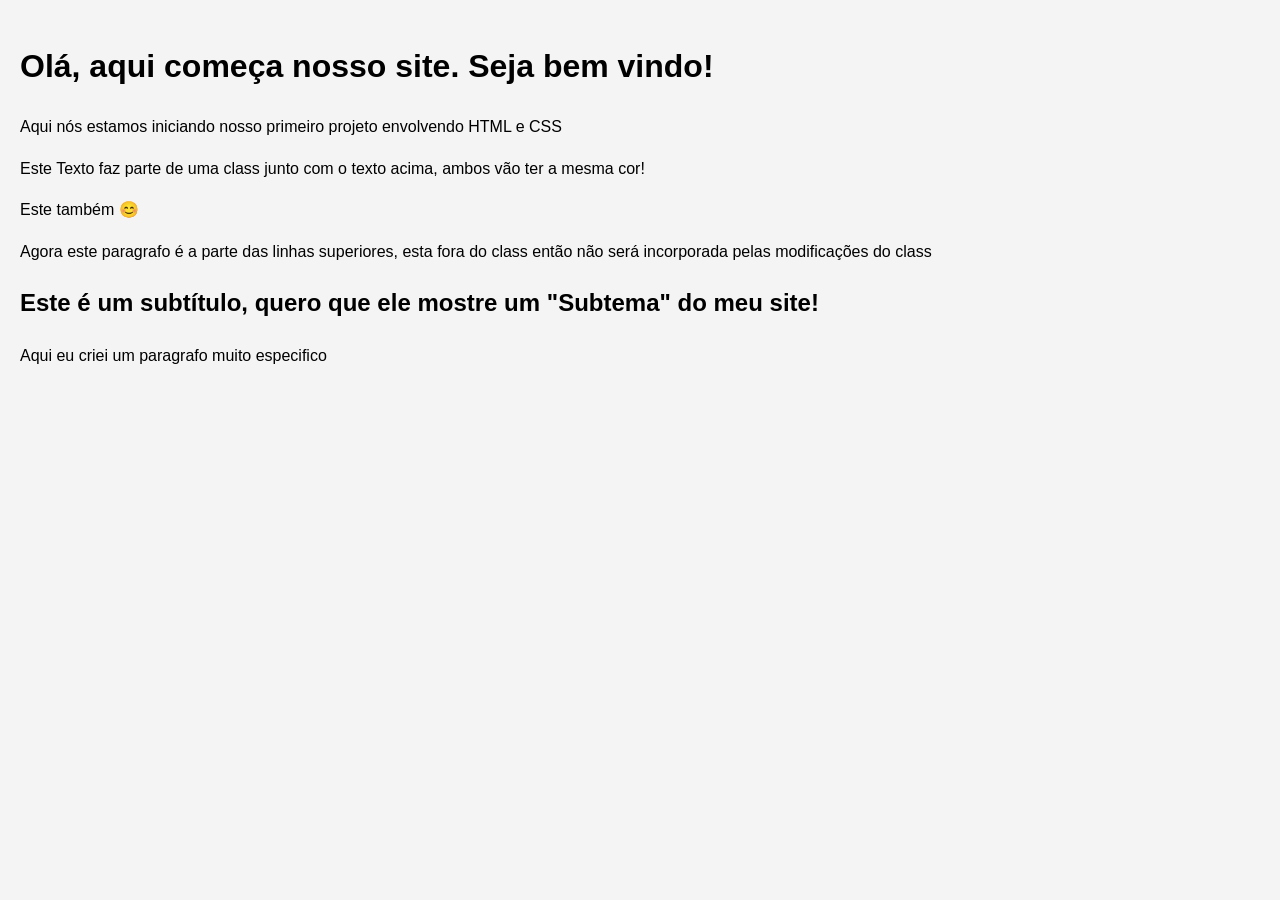
<file: index.html>
<!DOCTYPE html>
<html lang="pt-BR">
<head>
    <meta charset="UTF-8">
    <meta name="viewport" content="width=device-width, initial-scale=1.0">
    <link rel="stylesheet" href="styles.css">
    <title>Testes Gulosos</title>
</head>
<body>
    <h1 id="Titulo">Olá, aqui começa nosso site. Seja bem vindo!</h1>
    <p class="Introdução">Aqui nós estamos iniciando nosso primeiro projeto envolvendo HTML e CSS</p>
    <p class="Introdução">Este Texto faz parte de uma class junto com o texto acima, ambos vão ter a mesma cor!</p>
    <p class="Introdução">Este também 😊</p>
    <p>Agora este paragrafo é a parte das linhas superiores, esta fora do class então não será incorporada pelas modificações do class</p>
    <div class="Textos em Destaque!">
        <h2>Este é um subtítulo, quero que ele mostre um "Subtema" do meu site!</h2>
        <p id="paragrafo da Div1">Aqui eu criei um paragrafo muito especifico</p>
    </div>
</body>
</html>
</file>
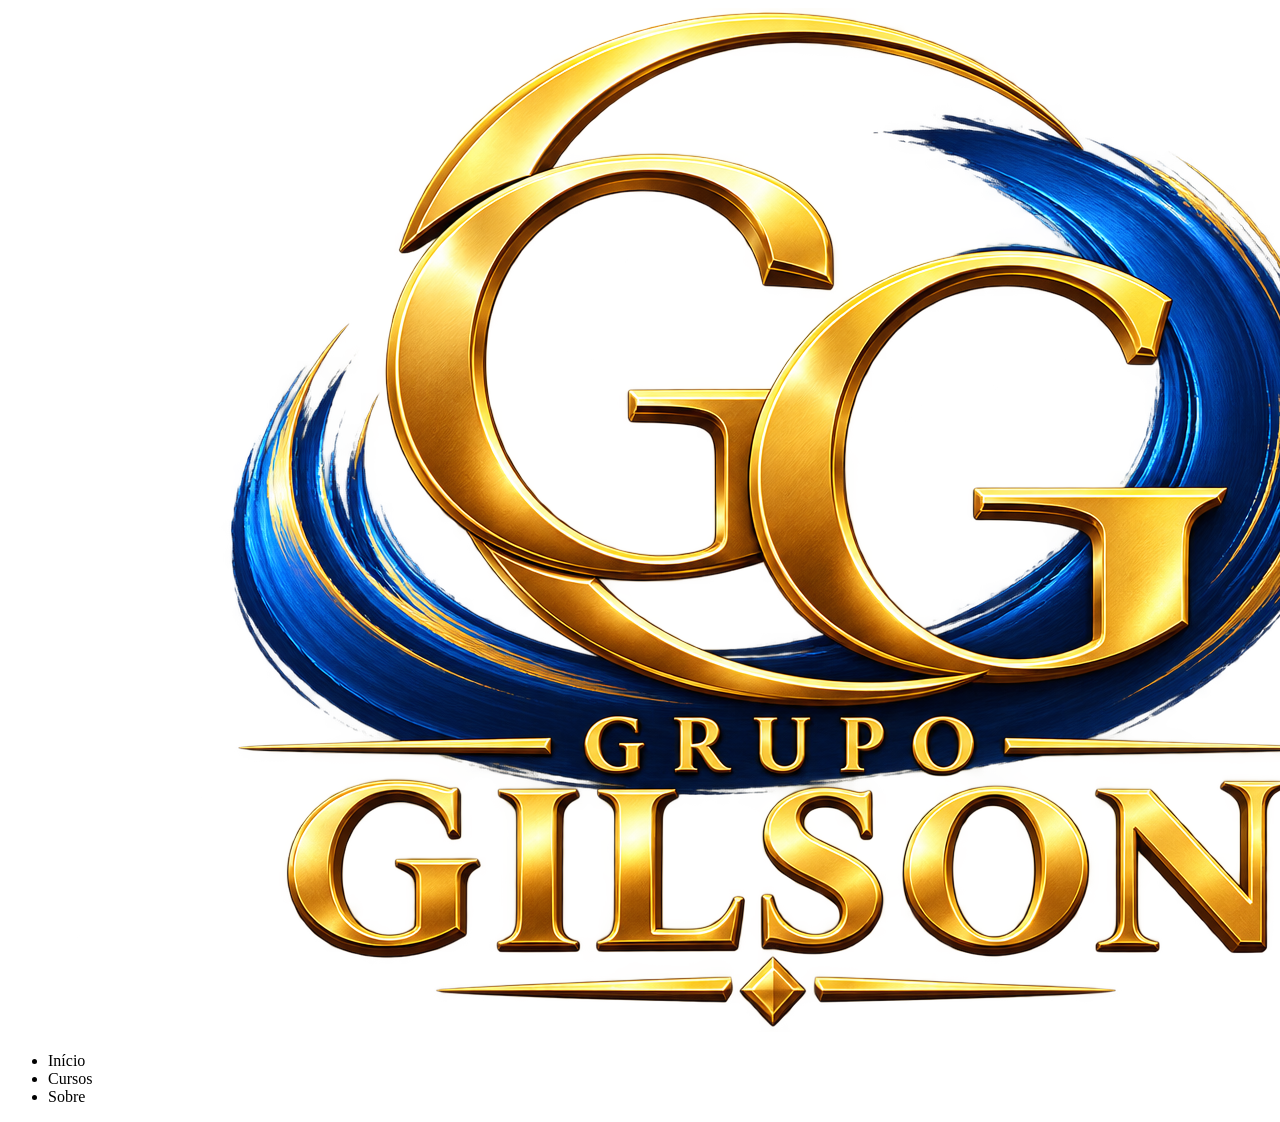
<file: Ativadade FlexBox/index.html>
<!DOCTYPE html>
<html lang="pt-BR">
<head>
    <meta charset="UTF-8">
    <meta name="viewport" content="width=device-width, initial-scale=1.0">
    <link rel="stylesheet" href="index.html">
    <title>Atividade FlexBox</title>
</head>
<body>
    <header class="topo">
        <div class="logo">
            <img src="assetes/logo v1.2.png" alt="logo da tropa">
        </div>
        <ul class="menu">
            <li>Início</li>
            <li>Cursos</li>
            <li>Sobre</li>  
        </ul>

    </header>
</body>
</html>
</file>
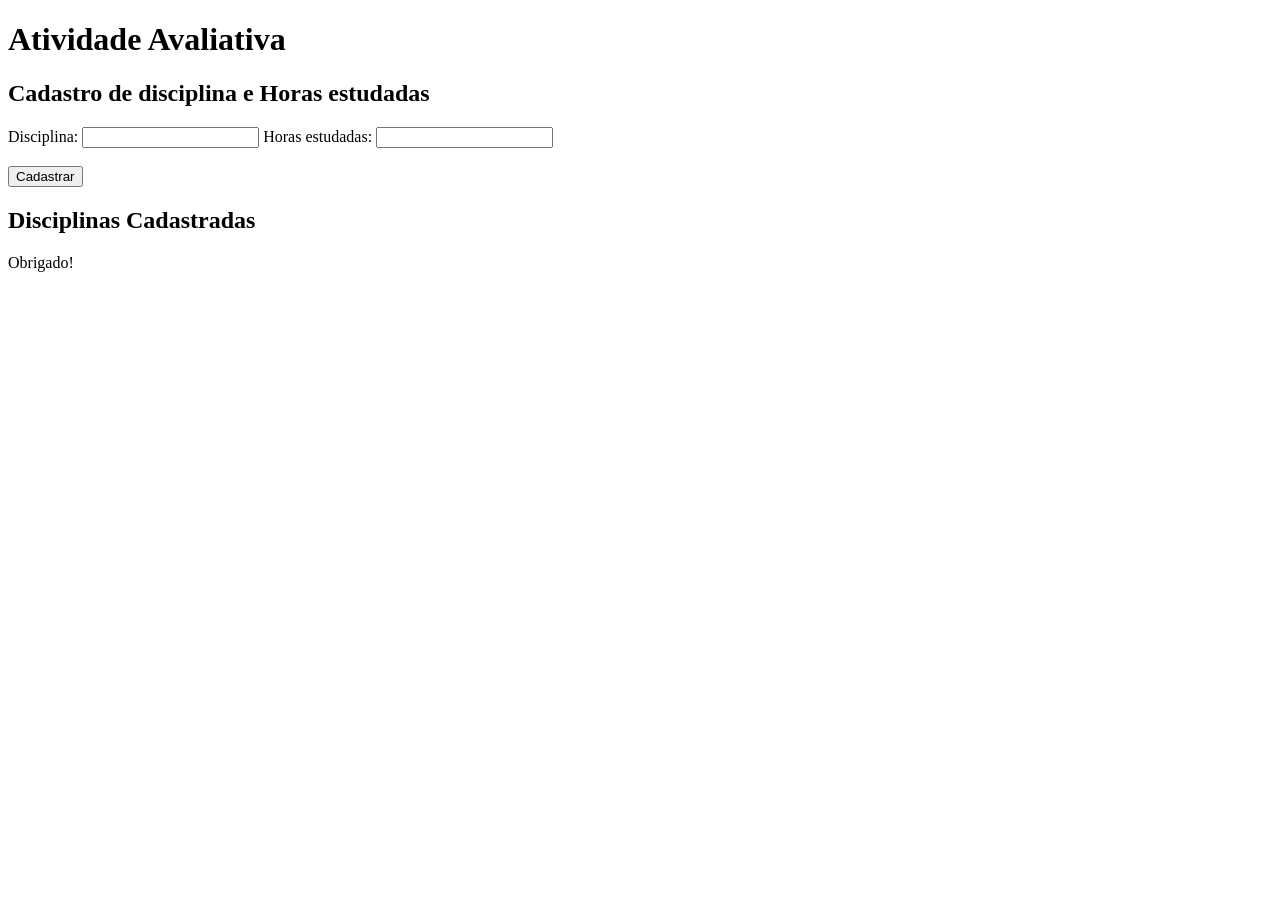
<file: Atividade 04-09-2026/index.html>
<!DOCTYPE html>
<html lang="pt-BR">
<head>
    <meta charset="UTF-8">
    <meta name="viewport" content="width=device-width, initial-scale=1.0">
    <script src="atividade.js" defer></script>
    <title>Atividade avaliativa</title>
</head>
<body>
    <header>
        <h1>Atividade Avaliativa</h1>
    </header>
    <main>
        <h2>Cadastro de disciplina e Horas estudadas</h2>
        <form id =  "cadastroForm">
            <label for="disciplina">Disciplina:</label>
            <input type="text" id="disciplina" name="disciplina" required>

            <label for="horas">Horas estudadas:</label>
            <input type="number" id="horas" name="horas" required>
            <br><br>
            <button type="submit">Cadastrar</button>
        </form>
        <div>
            <h2>Disciplinas Cadastradas</h2>
            <ul id="disciplinasList"></ul>

        </div>
    </main>
    <footer>
        <p>Obrigado!</p>
    </footer>
</body>
</html>
</file>
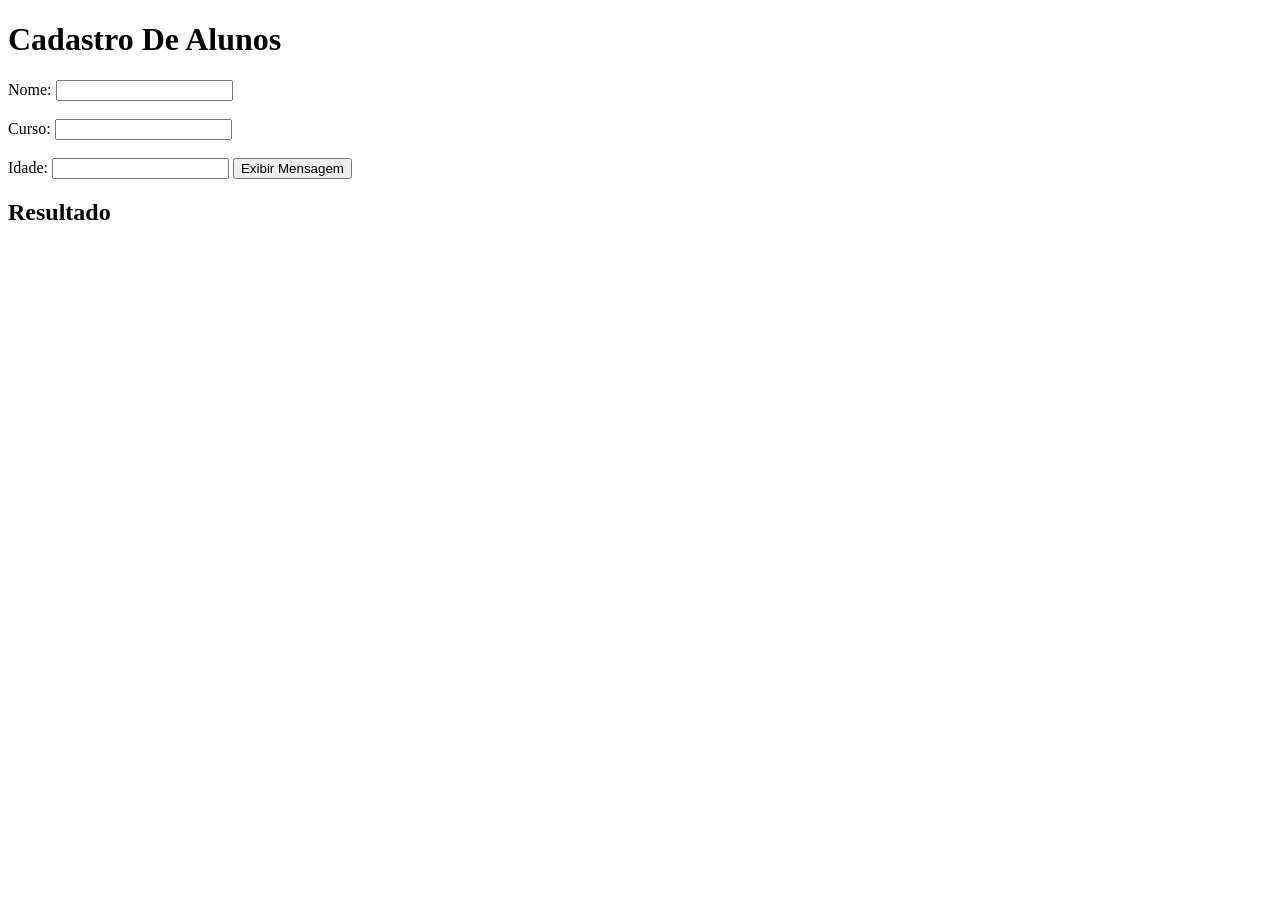
<file: Atividade DOM/index.html>
<!DOCTYPE html>
<html lang="pt-BR">
<head>
    <meta charset="UTF-8">
    <meta name="viewport" content="width=device-width, initial-scale=1.0">
    <title>Atividade DOM</title>
</head>
<body>
    <h1>Cadastro De Alunos</h1>

    <form id="formulario">

    <label for="nome">Nome:</label>
    <input type="text" id="nome">

    <br><br>
        
    <label for="curso">Curso:</label>
    <input type="text" id="curso">
    <br><br>

    <label for="idade">Idade: </label>
    <input type="number", id="idade">

    <button type="submit">Exibir Mensagem</button>
    </form>

    <h2>Resultado</h2>

    <p id="resultado"></p>

    <script src="DOM.js" defer></script>
</body>
</html>
</file>
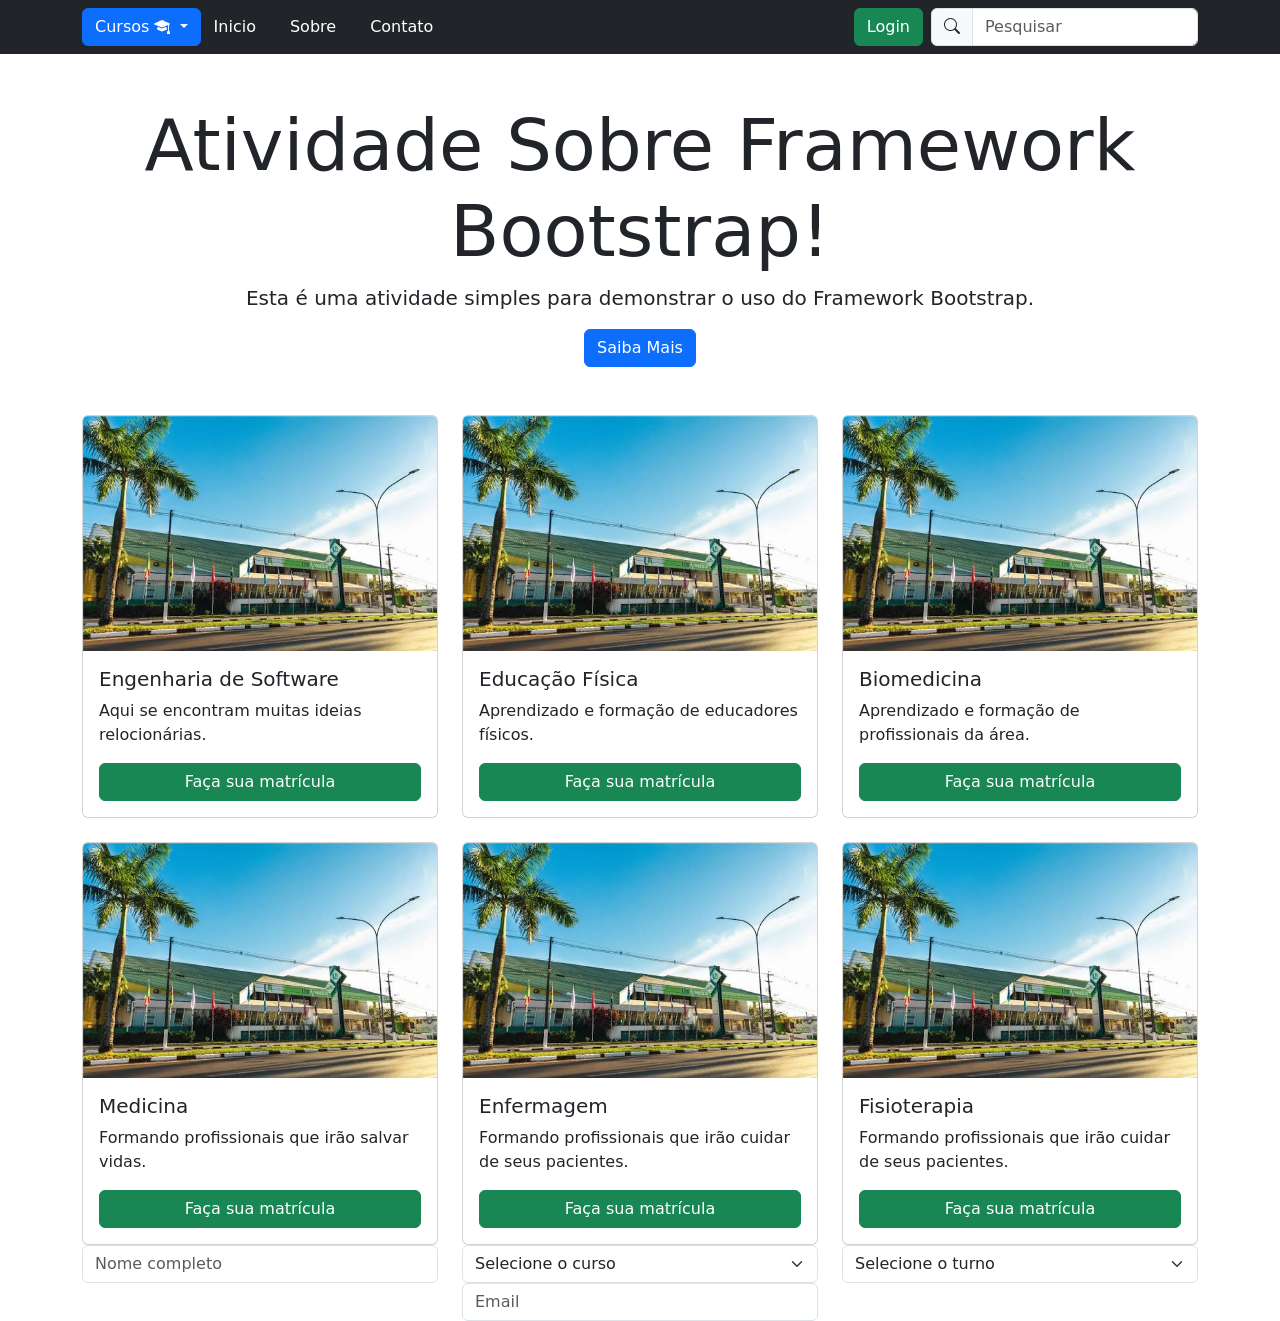
<file: bootstrap framework/index.html>
<!DOCTYPE html>
<html lang="en">
<head>
    <meta charset="UTF-8">
    <meta name="viewport" content="width=device-width, initial-scale=1.0">
    <link href="https://cdn.jsdelivr.net/npm/bootstrap@5.3.8/dist/css/bootstrap.min.css"
      rel="stylesheet"
      integrity="sha384-sRIl4kxILFvY47J16cr9ZwB07vP4J8+LH7qKQnuqkuIAvNWLzeN8tE5YBujZqJLB"
      crossorigin="anonymous">

    <link rel="stylesheet"
      href="https://cdn.jsdelivr.net/npm/bootstrap-icons@1.13.1/font/bootstrap-icons.min.css">
</head>
<body>
    <nav class="navbar navbar-expand-lg bg-dark">
        <div class="container">

            <div class = "navbar-toggler">
                <button class = "btn btn-secondary" data-bs-toggle="collapse" type="button" data-bs-target="#menu">
                    <i class = "bi bi-list"></i>
                </button>
            </div>

            <div class = "collapse navbar-collapse" id="menu">

                <div class = "dropdown">
                    <button class = "btn btn-primary dropdown-toggle" data-bs-toggle="dropdown">Cursos
                        <i class = "bi bi-mortarboard-fill  "></i>
                    </button>
                    <ul class="dropdown-menu">
                        <li><a class="dropdown-item" href="#">Engenharia de Software</a></li>
                        <li><hr class = "dropdown-divider"></li>
                        <li><a class="dropdown-item" href="#">Educação Física</a></li>
                        <li><hr class = "dropdown-divider"></li>
                        <li><a class="dropdown-item" href="#">Biomedicina</a></li>
                        <li><hr class = "dropdown-divider"></li>
                        <li><a class="dropdown-item" href="#">Medicina</a></li>
                        <li><hr class = "dropdown-divider"></li>
                        <li><a class="dropdown-item" href="#">Enfermagem</a></li>
                        <li><hr class = "dropdown-divider"></li>
                        <li><a class="dropdown-item" href="#">Fisioterapia</a></li>
                    </ul>
                </div>

                <div class = "d-flex gap-2">
                    <a class = "btn btn-dark" href="#">Inicio</a>
                    <a class = "btn btn-dark" href="#">Sobre</a>
                    <a class = "btn btn-dark" href="#">Contato</a>
                </div>

                <div class = "d-flex gap-2 ms-auto">
                    <a class = "btn btn-success" href="#">Login</a>
                    <div class = "input-group">
                        <span class ="input-group-text">
                            <i class = "bi bi-search"></i>
                        </span>
                        <input type = "text" class = "form-control" placeholder="Pesquisar">
                    </div>
                </div>
            </div>
        </div>
    </nav>

    <header>
        <div class = "container text-center py-5">
            <h1 class = "display-2">Atividade Sobre Framework Bootstrap!</h1>
            <p class = "lead">Esta é uma atividade simples para demonstrar o uso do Framework Bootstrap.</p>
            <button class = "btn btn-primary">Saiba Mais</button>
        </div>
    </header>

    <main>
        <section>
            <div class = "container">
                <div class = "row gy-4">
                    <div class = "col-12 col-sm-6 col-lg-4">
                        <div class = "card h-100">
                            <img src = "Imgs/images.jfif" class = "card-img-top" alt = "campus">
                            <div class = "card-body d-flex flex-column justify-content-between">
                                <h5 class = "card-title">Engenharia de Software</h5>
                                <p class = "card-text">Aqui se encontram muitas ideias relocionárias.</p>
                                <a href = "#" class = "btn btn-success">Faça sua matrícula</a>
                            </div>
                        </div>
                    </div>

                    <div class = "col-12 col-sm-6 col-lg-4">
                        <div class = "card h-100">
                            <img src = "Imgs/images.jfif" class = "card-img-top" alt = "campus">
                            <div class = "card-body d-flex flex-column justify-content-between">
                                <h5 class = "card-title">Educação Física</h5>
                                <p class = "card-text">Aprendizado e formação de educadores físicos.</p>
                                <a href = "#" class = "btn btn-success">Faça sua matrícula</a>
                            </div>
                        </div>
                    </div>

                    <div class = "col-12 col-sm-6 col-lg-4">
                        <div class = "card h-100">
                            <img src = "Imgs/images.jfif" class = "card-img-top" alt = "campus">
                            <div class = "card-body d-flex flex-column justify-content-between">
                                <h5 class = "card-title">Biomedicina</h5>
                                <p class = "card-text">Aprendizado e formação de profissionais da área.</p>
                                <a href = "#" class = "btn btn-success">Faça sua matrícula</a>
                            </div>
                        </div>
                    </div>

                    <div class = "col-12 col-sm-6 col-lg-4">
                        <div class = "card h-100">
                            <img src = "Imgs/images.jfif" class = "card-img-top" alt = "campus">
                            <div class = "card-body d-flex flex-column justify-content-between">
                                <h5 class = "card-title">Medicina</h5>
                                <p class = "card-text">Formando profissionais que irão salvar vidas.</p>
                                <a href = "#" class = "btn btn-success">Faça sua matrícula</a>
                            </div>
                        </div>
                    </div>

                    <div class = "col-12 col-sm-6 col-lg-4">
                        <div class = "card h-100">
                            <img src = "Imgs/images.jfif" class = "card-img-top" alt = "campus">
                            <div class = "card-body d-flex flex-column justify-content-between">
                                <h5 class = "card-title">Enfermagem</h5>
                                <p class = "card-text">Formando profissionais que irão cuidar de seus pacientes.</p>
                                <a href = "#" class = "btn btn-success">Faça sua matrícula</a>
                            </div>
                        </div>
                    </div>

                    <div class = "col-12 col-sm-6 col-lg-4">
                        <div class = "card h-100">
                            <img src = "Imgs/images.jfif" class = "card-img-top" alt = "campus">
                            <div class = "card-body d-flex flex-column justify-content-between">
                                <h5 class = "card-title">Fisioterapia</h5>
                                <p class = "card-text">Formando profissionais que irão cuidar de seus pacientes.</p>
                                <a href = "#" class = "btn btn-success">Faça sua matrícula</a>
                            </div>
                        </div>
                    </div>
                </div>
            </div>
        </section>

        <section>
            <div class = "container">
                <form class = row>
                    <div class = "col">
                        <input type = "text" class = "form-control" placeholder="Nome completo">
                    </div>

                <div class = "col">
                    <select class = "form-select">
                        <option selected>Selecione o curso</option>
                        <option value = "1">Engenharia de Software</option>
                        <option value = "2">Educação Física</option>
                        <option value = "3">Biomedicina</option>
                        <option value = "4">Medicina</option>
                        <option value = "5">Enfermagem</option>
                        <option value = "6">Fisioterapia</option>
                </div>

                <divc class = "col">
                    <input type = "email" class = "form-control" placeholder="Email">
                </div>

                <div class = "col">
                    <select class = "form-select">
                        <option selected>Selecione o turno</option>
                        <option value = "1">Matutino</option>
                        <option value = "2">Vespertino</option>
                        <option value = "3">Noturno</option>
                    </select>
                </div>
                </form>
            </div>
        </section>
    </main>

    <script src="https://cdn.jsdelivr.net/npm/bootstrap@5.3.8/dist/js/bootstrap.bundle.min.js"
            integrity="sha384-FKyoEForCGlyvwx9Hj09JcYn3nv7wiPVlz7YYwJrWVcXK/BmnVDxM+D2scQbITxI"
            crossorigin="anonymous">
    </script>
    
</body>
</html>
</file>
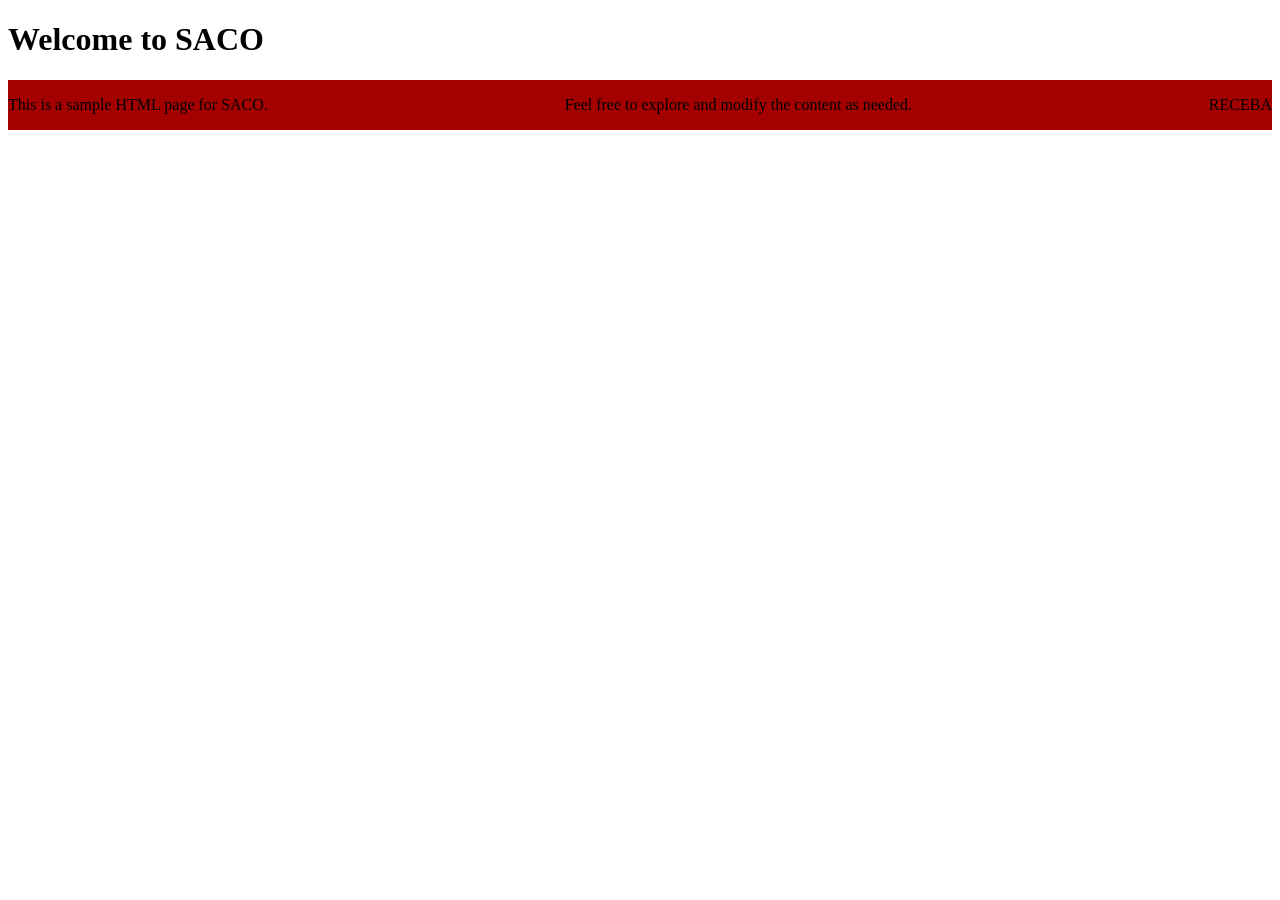
<file: Testes/index.html>
<!DOCTYPE html>
<html lang="en">
<head>
    <meta charset="UTF-8">
    <meta name="viewport" content="width=device-width, initial-scale=1.0">
    <link rel="stylesheet" href="style.css">
    <title>SACO</title>
</head>
<body>
    <h1>Welcome to SACO</h1>
    <div class="content">
        <p>This is a sample HTML page for SACO.</p>
        <p>Feel free to explore and modify the content as needed.</p>
        <P>RECEBA</P>
    </div>
    
</body>
</html>
</file>
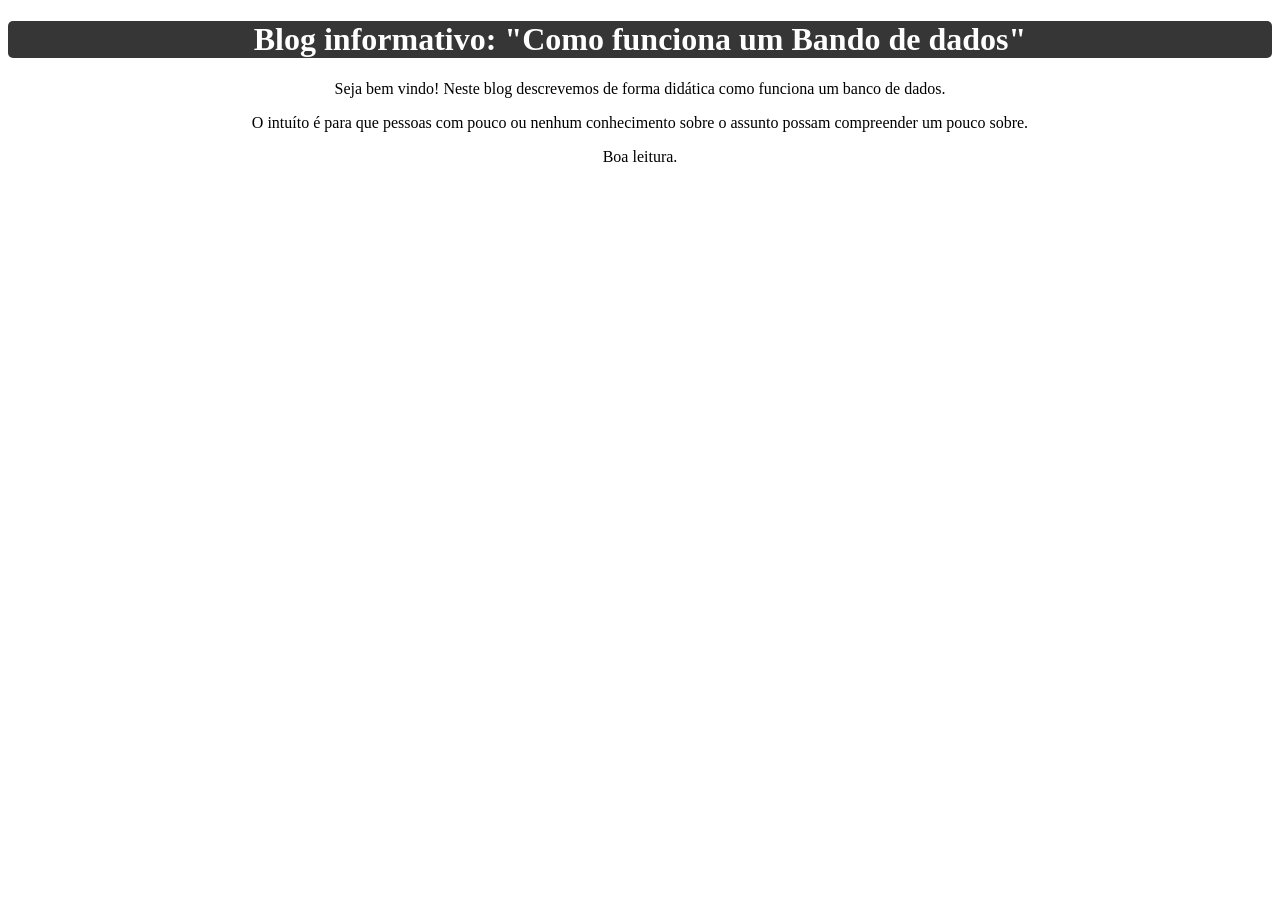
<file: HTML e CSS tarefa 1 Segunda Feira/banco de dados artigo.html>
<!DOCTYPE html>
<html lang="pt-br">
<head>
    <meta charset="UTF-8">
    <meta name="viewport" content="width=, initial-scale=1.0">
    <link rel="stylesheet" href="banco de dados artigo.css">
    <title>Meu Primeiro HTML</title>
</head>
<body>
    <header>
        <h1 id="título">Blog informativo: "Como funciona um  Bando de dados"</h1>
        <p id="saudação">Seja bem vindo! Neste blog descrevemos de forma didática como funciona um banco de dados.</p>
        <p id="saudação">O intuíto é para que pessoas com pouco ou nenhum conhecimento sobre o assunto possam compreender um pouco sobre.</p>
        <p id="saudação">Boa leitura.</p>
    </header>
</body>
</html>
</file>
<file: styles.css>
body {
    font-family: 'Segoe UI', Tahoma, Geneva, Verdana, sans-serif;
    line-height: 1.6;
    margin: 0;
    padding: 20px;
    background-color: #f4f4f4;
}
</file>
<file: Testes/style.css>
.content{
    display: flex;
    flex-direction: row;
    justify-content: space-between;
    gap: 20px;
    flex-wrap: wrap;
    background-color: #a50000;
}
</file>
<file: HTML e CSS tarefa 1 Segunda Feira/banco de dados artigo.css>
#título{
    background-color: #363636;
    border-radius: 5px;
    text-align: center;
    color: white;
}
#saudação{
    text-align: center;
    color: #000;
}
</file>
